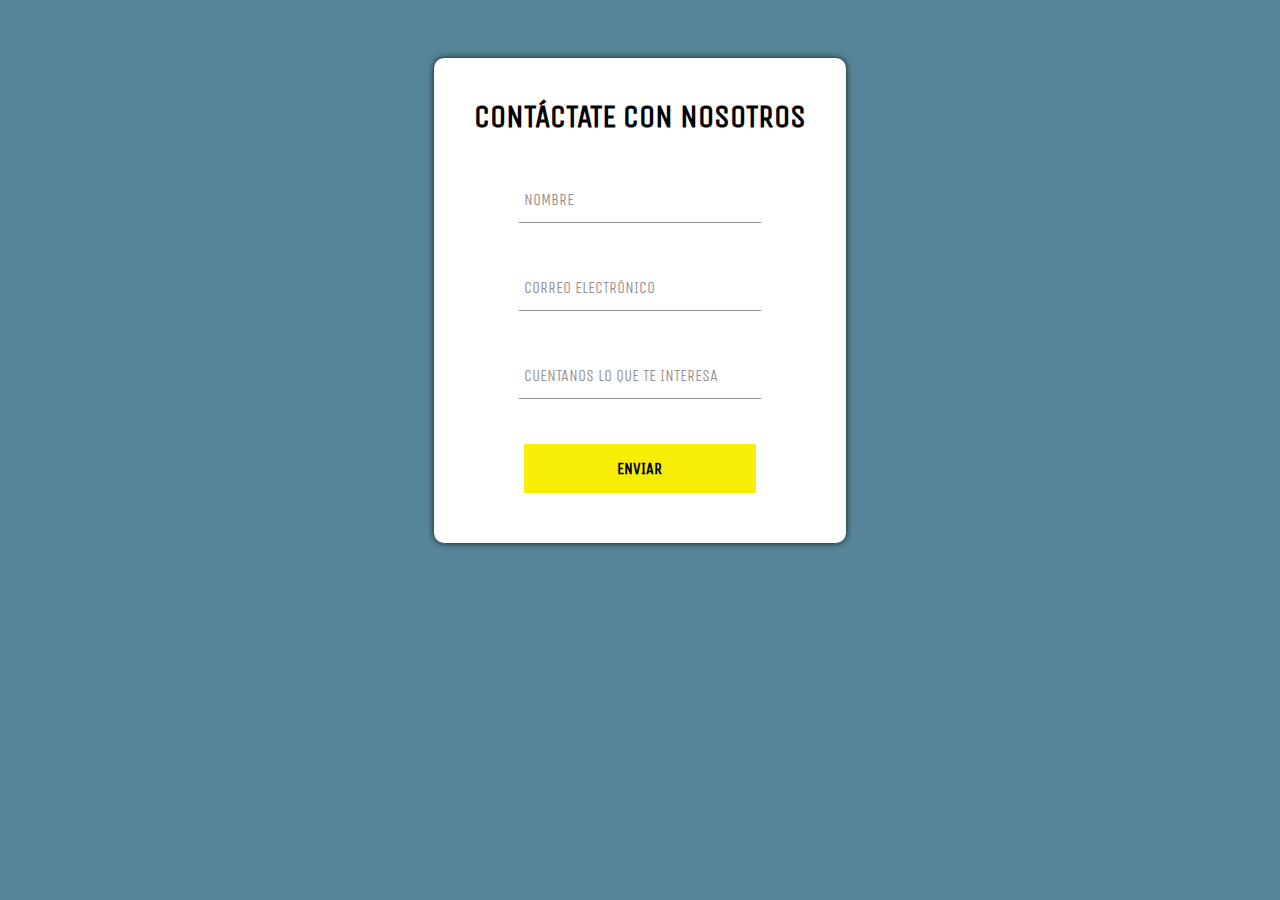
<file: contacto.html>
<!DOCTYPE html>
<html lang="en">

<head>
    <meta charset="UTF-8">
    <meta http-equiv="X-UA-Compatible" content="IE=edge">
    <meta name="viewport" content="width=device-width, initial-scale=1.0">
    <link rel="stylesheet" href="./css/styles-contacto.css">
    <link rel="preconnect" href="https://fonts.gstatic.com">
    <link href="https://fonts.googleapis.com/css2?family=Unica+One&display=swap" rel="stylesheet">
    <title>CONTACTO</title>
</head>

<body>
    <form action="" method="POST" id="form">
        <div class="form">
            <h1>CONTÁCTATE CON NOSOTROS</h1>
            <div class="grupo">
                <input type="text" name="nombre" id="name" required><span class="barra"></span>
                <label for="">NOMBRE</label>
            </div>

            <div class="grupo">
                <input type="email" name="correo" id="name" required><span class="barra"></span>
                <label for="">CORREO ELECTRÓNICO</label>
            </div>

            <div class="grupo">
                <input type="text" name="redaccion" id="name" required><span class="barra"></span>
                <label for="">CUENTANOS LO QUE TE INTERESA</label>
            </div>

            <button type="submit">ENVIAR</button>
        </div>
    </form>

</html>
</file>
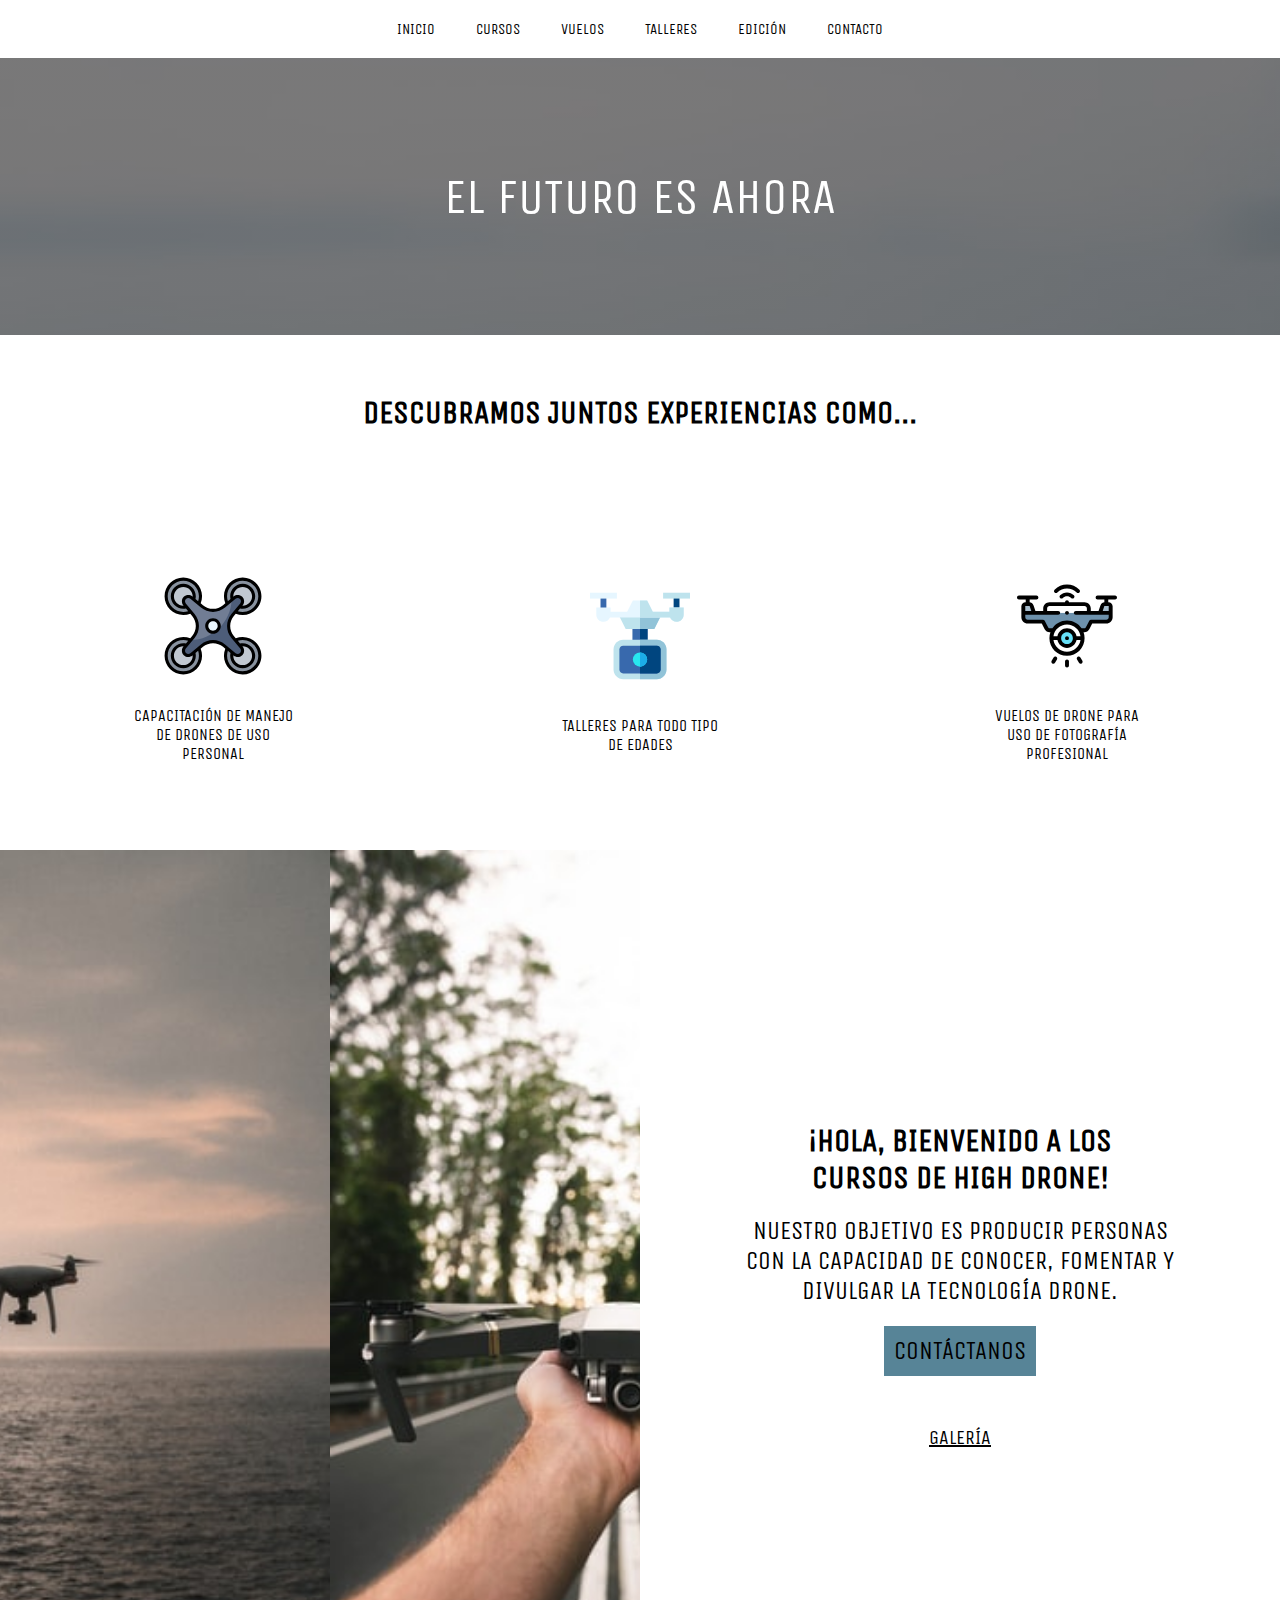
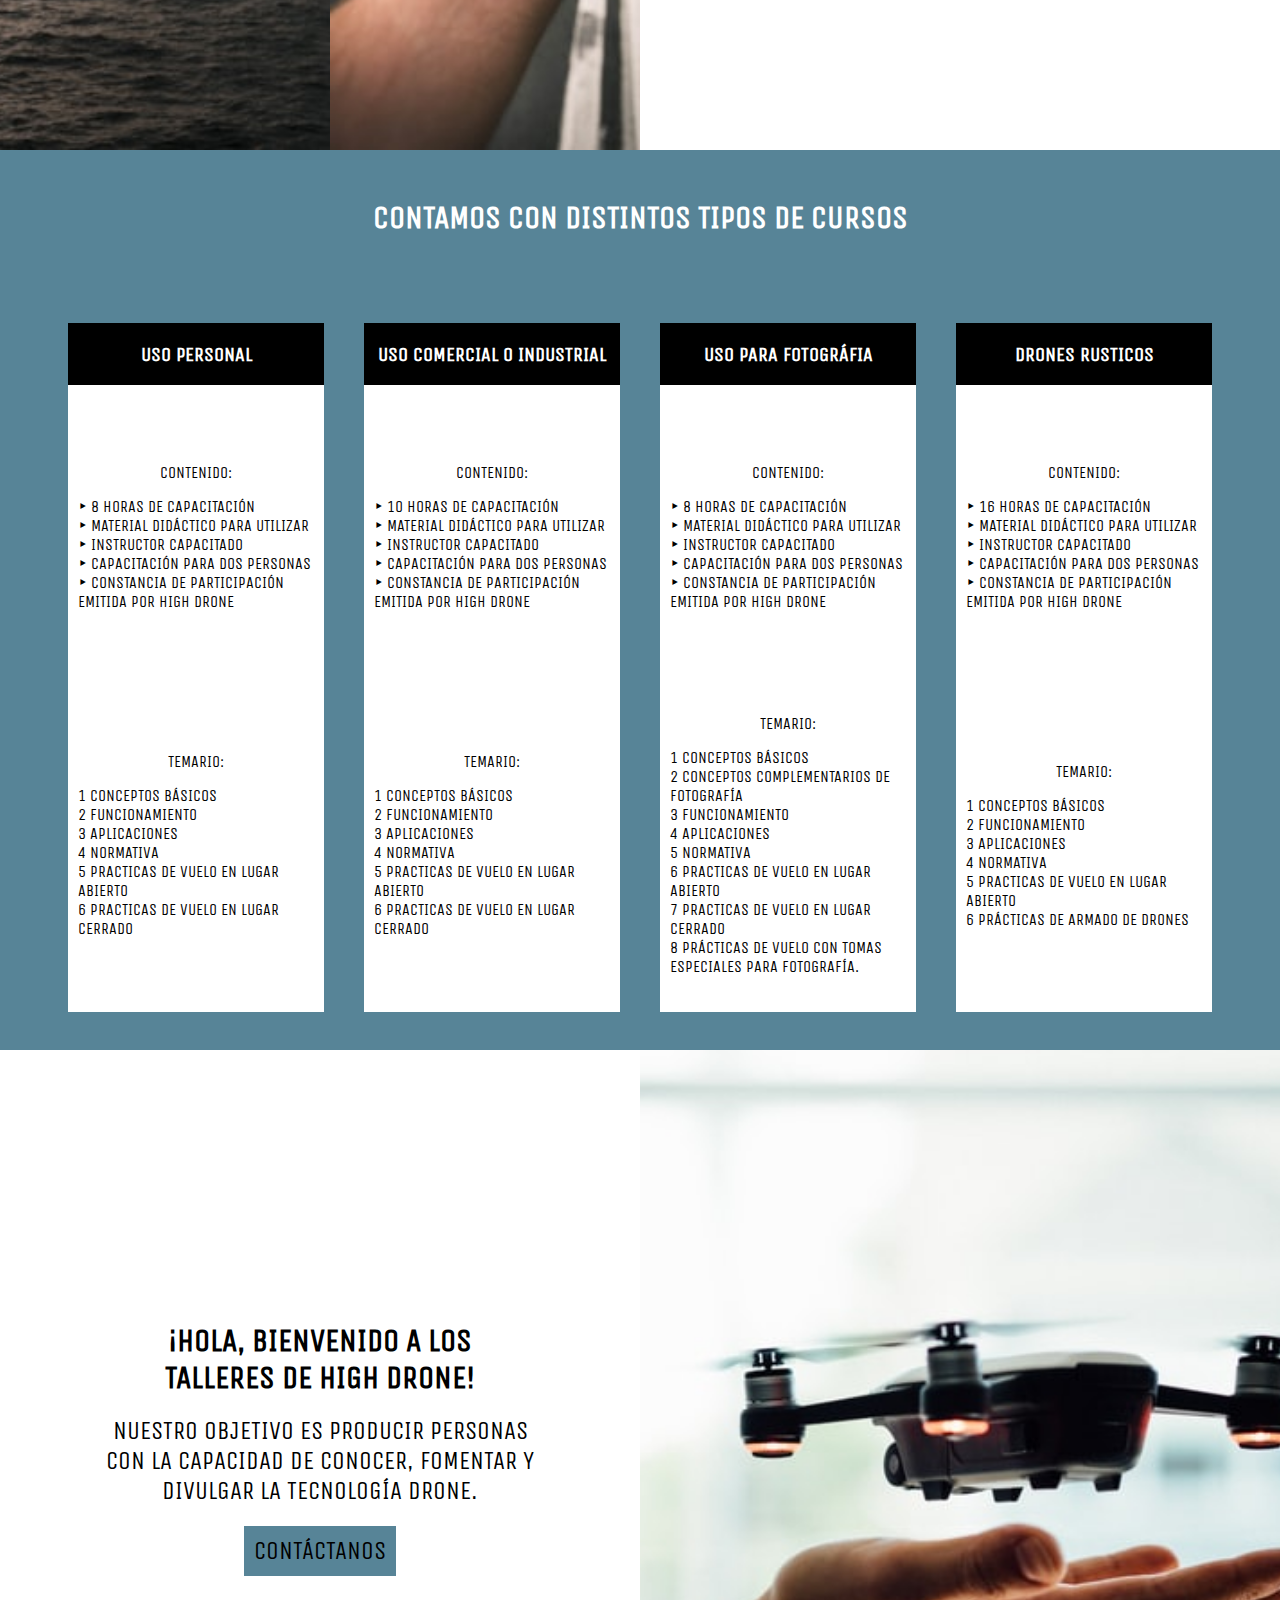
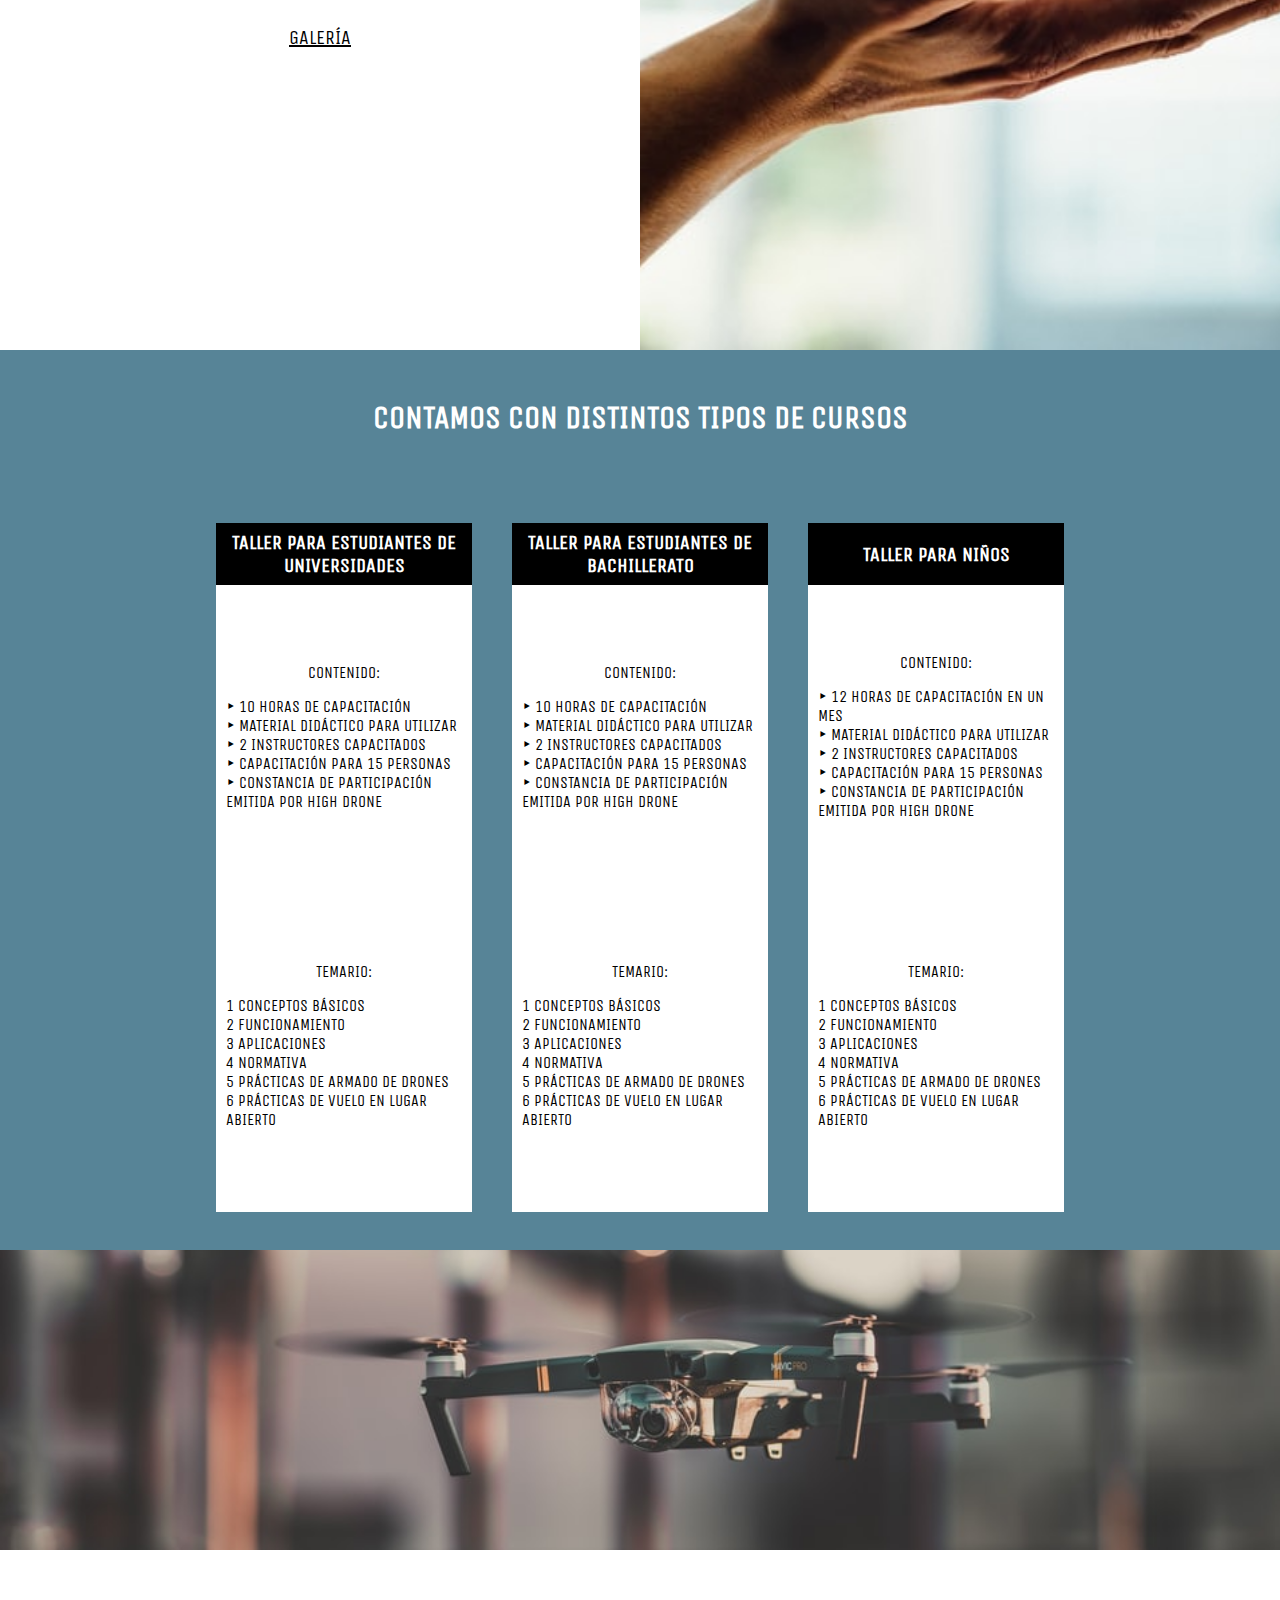
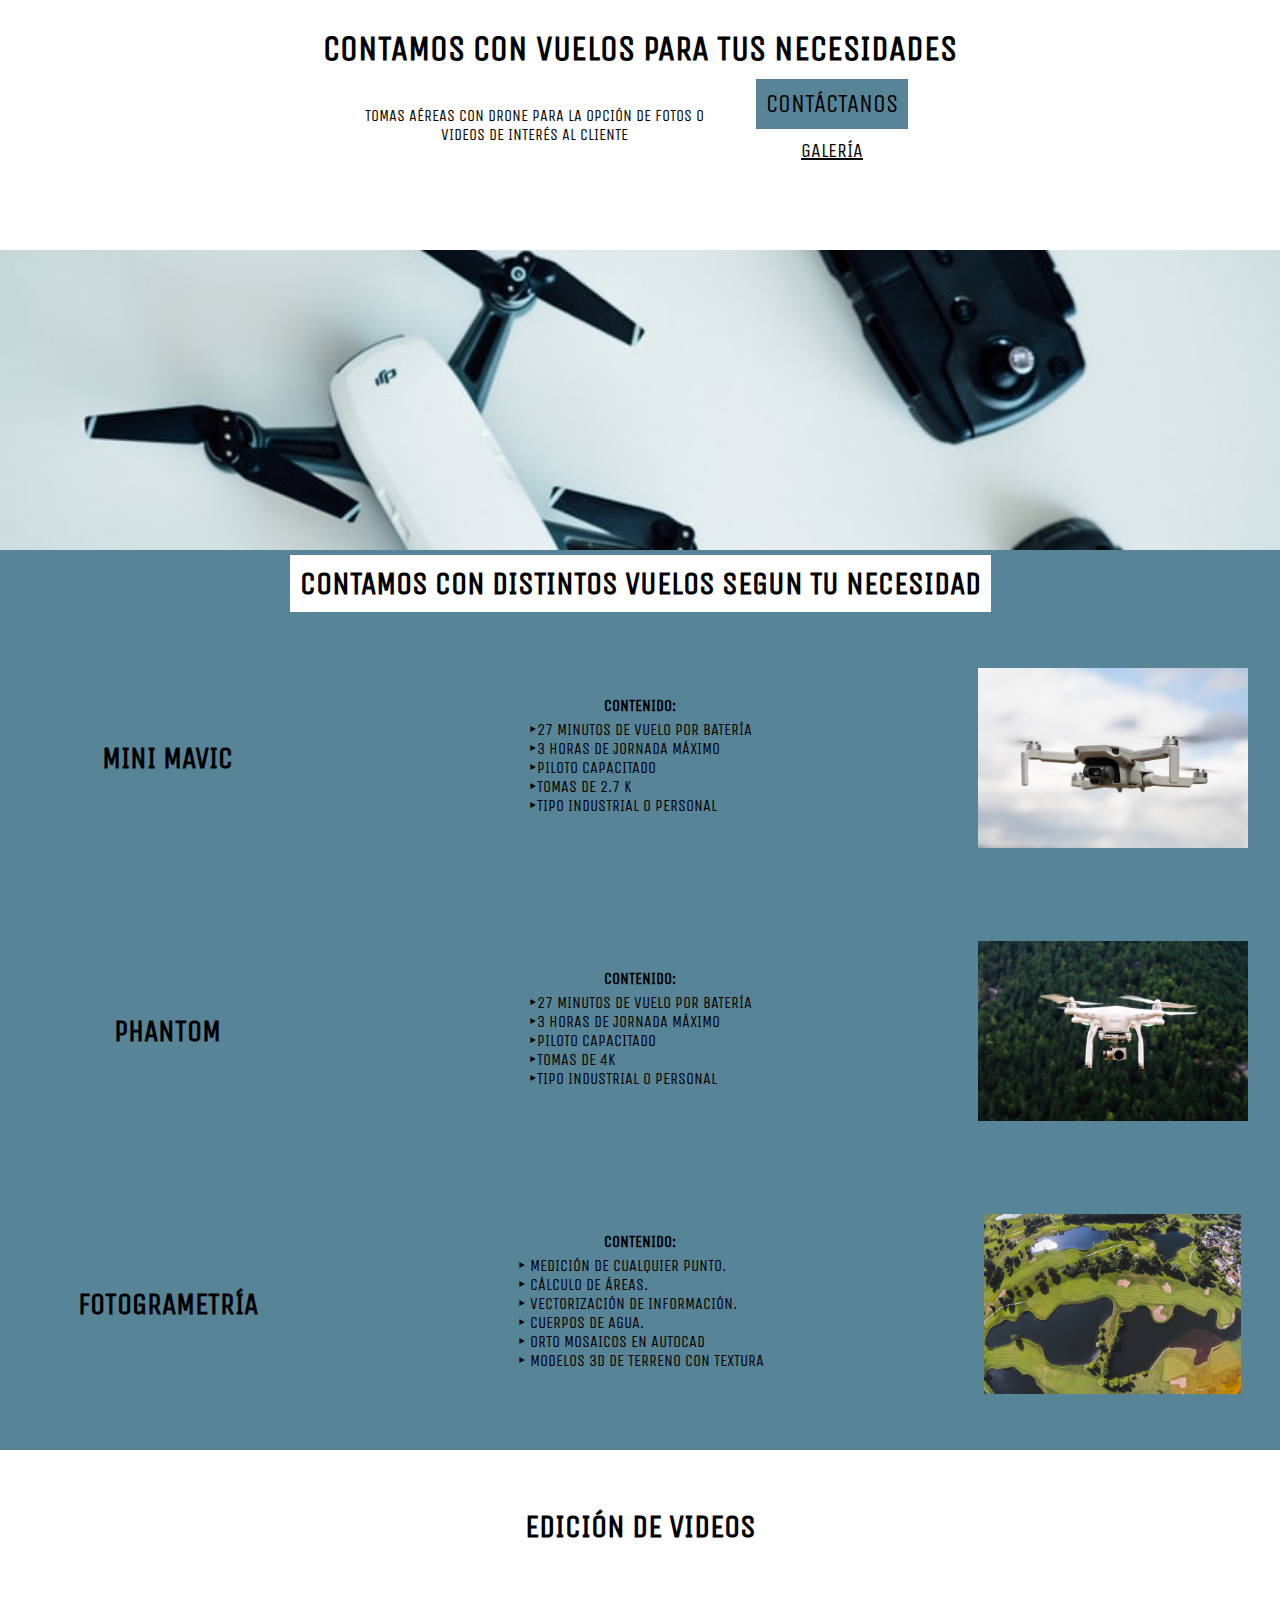
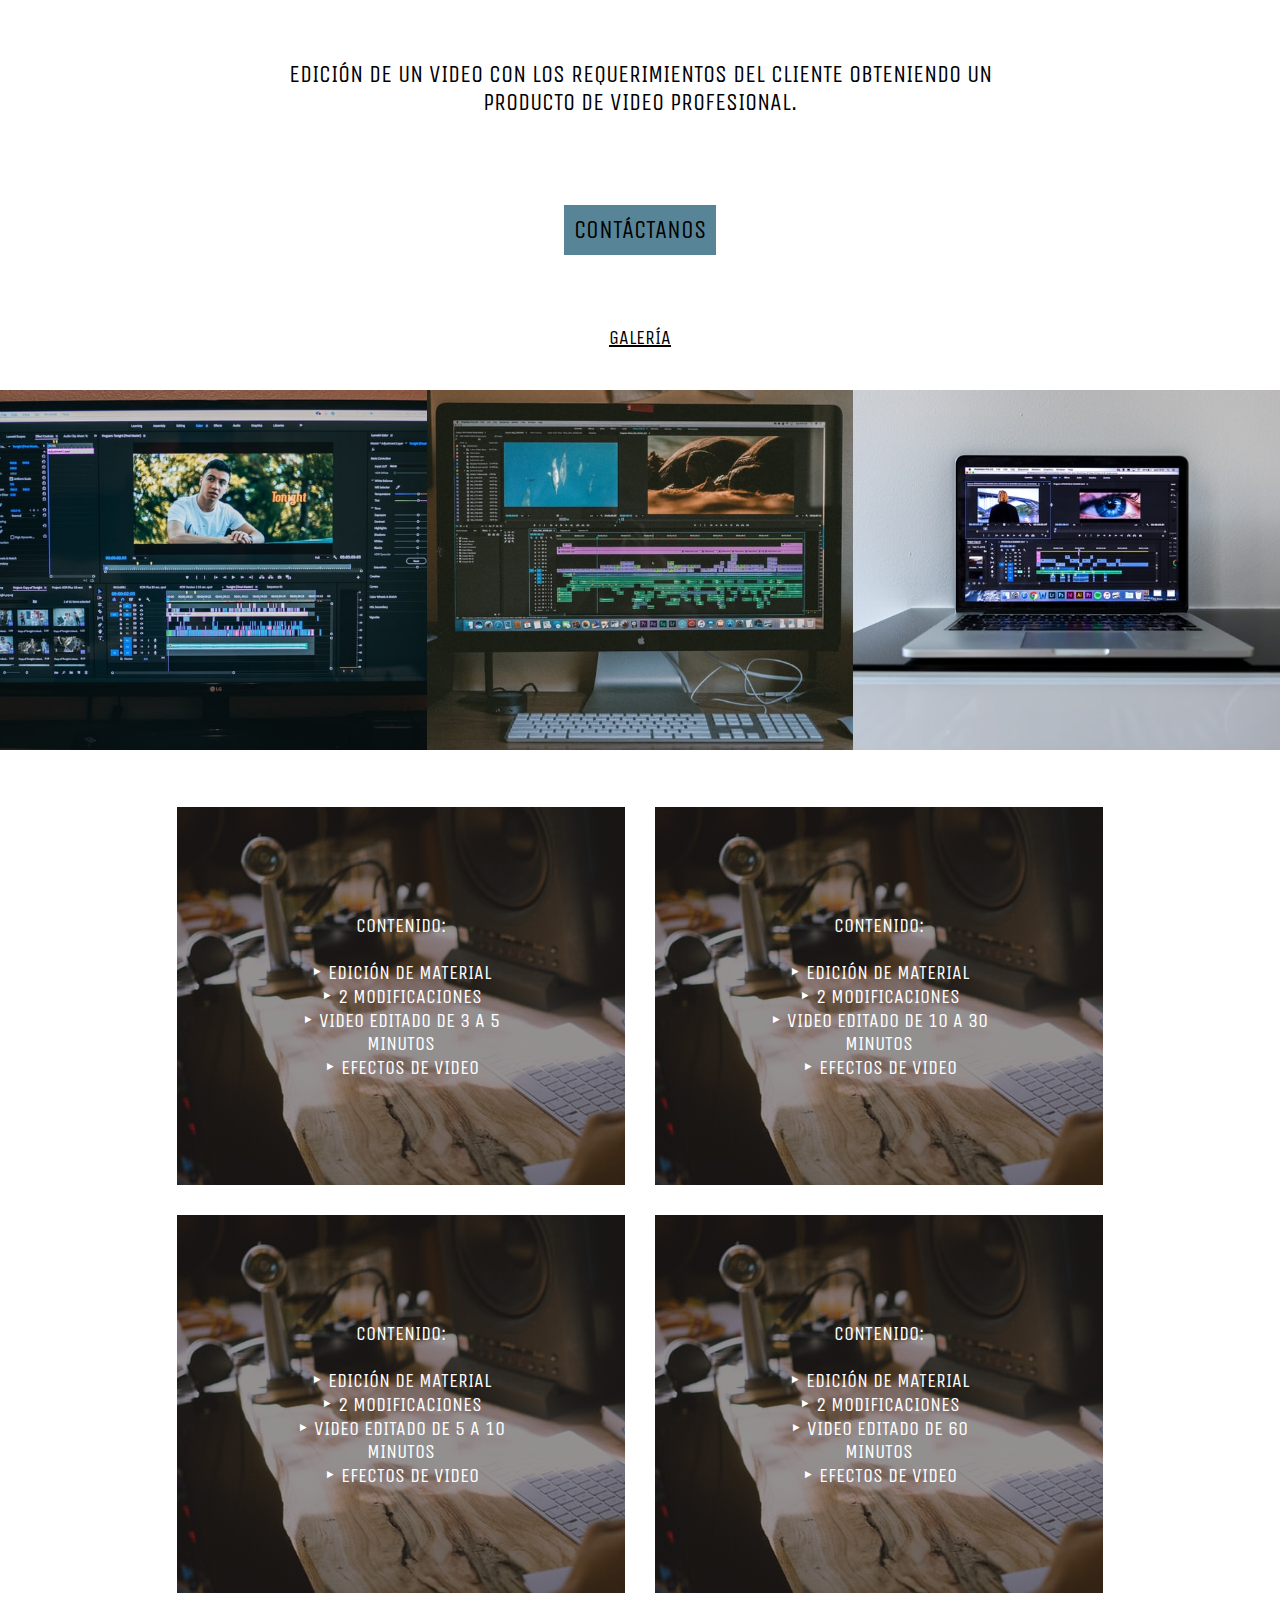
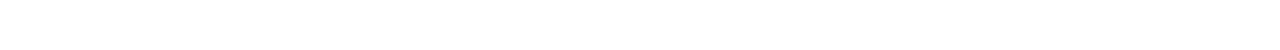
<file: servicios.html>
<!DOCTYPE html>
<html lang="en">

<head>
    <meta charset="UTF-8">
    <meta name="viewport" content="width=device-width, initial-scale=1.0">
    <title>SERVICIOS HIGH DRONE</title>
    <link rel="stylesheet" href="./css/styles-services.css">
    <link rel="preconnect" href="https://fonts.gstatic.com">
    <link href="https://fonts.googleapis.com/css2?family=Unica+One&display=swap" rel="stylesheet">
</head>

<body>
    <div class="containerBody">
        <div class="paginaPrincipal">
            <header>
                <input type="checkbox" id="btn-menu">
                <label for="btn-menu"><img src="./images-services/menu.svg" alt=""></label>
                <nav class="menu">
                    <ul>
                        <li><a href="#">INICIO</a></li>
                        <li><a href="#cursos">CURSOS</a></li>
                        <li><a href="#vuelos">VUELOS</a></li>
                        <li><a href="#talleres">TALLERES</a></li>
                        <li><a href="#edicion">EDICIÓN</a></li>
                        <li><a href="./contacto.html">CONTACTO</a></li>
                    </ul>
                </nav>
            </header>
            <div class="bodyPrincipal">
                <div class="imagenPrincipal">
                    <p>EL FUTURO ES AHORA</p>
                </div>
                <div class="informacionPrincipal">
                    <div class="tituloInformacionPrincipal">
                        <h1>
                            DESCUBRAMOS JUNTOS EXPERIENCIAS COMO...
                        </h1>
                    </div>
                    <div class="ejemplosPrincipal">
                        <div class="ejemplo">
                            <img src="./images-services/icon1.svg" alt="">
                            <p>CAPACITACIÓN DE MANEJO DE DRONES DE USO PERSONAL</p>
                        </div>
                        <div class="ejemplo">
                            <img src="./images-services/icon2.svg" alt="">
                            <p>TALLERES PARA TODO TIPO DE EDADES</p>
                        </div>
                        <div class="ejemplo">
                            <img src="./images-services/icon3.svg" alt="">
                            <p>VUELOS DE DRONE PARA USO DE FOTOGRAFÍA PROFESIONAL</p>
                        </div>
                    </div>
                </div>
            </div>
            <div id="cursos" class="cursosPrincipal">
                <div class="imagenesCursos">
                    <img src="./images-services/cursosPrincipal1.jpg" alt="">
                    <img src="./images-services/cursosPrincipal2.jpg" alt="">
                </div>
                <div class="informacionCursos">
                    <h1>¡HOLA, BIENVENIDO A LOS CURSOS DE HIGH DRONE!</h1>
                    <p>NUESTRO OBJETIVO ES PRODUCIR PERSONAS CON LA CAPACIDAD DE CONOCER, FOMENTAR Y DIVULGAR LA
                        TECNOLOGÍA DRONE.</p>
                    <a href="./contacto.html">CONTÁCTANOS</a>
                    <a id="galeria" href="">GALERÍA</a>
                </div>
            </div>
            <div id="listasCursos" class="bodycursosInformacion">
                <div class="tituloCursosInfo">
                    <h1>CONTAMOS CON DISTINTOS TIPOS DE CURSOS</h1>
                </div>
                <div class="listasCursos">
                    <div class="lista" id="listaTalleres">
                        <div class="tituloLista">
                            <h2>USO PERSONAL</h2>
                        </div>
                        <div class="contenidoCursos">
                            <p>CONTENIDO:</p>
                            <ul>
                                <li>‣ 8 HORAS DE CAPACITACIÓN</li>
                                <li>‣ MATERIAL DIDÁCTICO PARA UTILIZAR</li>
                                <li>‣ INSTRUCTOR CAPACITADO</li>
                                <li>‣ CAPACITACIÓN PARA DOS PERSONAS</li>
                                <li>‣ CONSTANCIA DE PARTICIPACIÓN EMITIDA POR HIGH DRONE
                                </li>
                            </ul>
                        </div>
                        <div class="temarioCursos">
                            <p>TEMARIO:</p>
                            <ul>
                                <li>1 CONCEPTOS BÁSICOS </li>
                                <li>2 FUNCIONAMIENTO </li>
                                <li>3 APLICACIONES</li>
                                <li>4 NORMATIVA</li>
                                <li>5 PRACTICAS DE VUELO EN LUGAR ABIERTO</li>
                                <li>6 PRACTICAS DE VUELO EN LUGAR CERRADO</li>
                            </ul>
                        </div>
                    </div>
                    <div class="lista" id="listaTalleres">
                        <div class="tituloLista">
                            <h2>USO COMERCIAL O INDUSTRIAL</h2>
                        </div>
                        <div class="contenidoCursos">
                            <p>CONTENIDO:</p>
                            <ul>
                                <li>‣ 10 HORAS DE CAPACITACIÓN</li>
                                <li>‣ MATERIAL DIDÁCTICO PARA UTILIZAR</li>
                                <li>‣ INSTRUCTOR CAPACITADO</li>
                                <li>‣ CAPACITACIÓN PARA DOS PERSONAS</li>
                                <li>‣ CONSTANCIA DE PARTICIPACIÓN EMITIDA POR HIGH DRONE
                                </li>
                            </ul>
                        </div>
                        <div class="temarioCursos">
                            <p>TEMARIO:</p>
                            <ul>
                                <li>1 CONCEPTOS BÁSICOS </li>
                                <li>2 FUNCIONAMIENTO </li>
                                <li>3 APLICACIONES</li>
                                <li>4 NORMATIVA</li>
                                <li>5 PRACTICAS DE VUELO EN LUGAR ABIERTO</li>
                                <li>6 PRACTICAS DE VUELO EN LUGAR CERRADO</li>
                            </ul>
                        </div>
                    </div>
                    <div class="lista" id="listaTalleres">
                        <div class="tituloLista">
                            <h2>USO PARA FOTOGRÁFIA</h2>
                        </div>
                        <div class="contenidoCursos">
                            <p>CONTENIDO:</p>
                            <ul>
                                <li>‣ 8 HORAS DE CAPACITACIÓN</li>
                                <li>‣ MATERIAL DIDÁCTICO PARA UTILIZAR</li>
                                <li>‣ INSTRUCTOR CAPACITADO</li>
                                <li>‣ CAPACITACIÓN PARA DOS PERSONAS</li>
                                <li>‣ CONSTANCIA DE PARTICIPACIÓN EMITIDA POR HIGH DRONE</li>
                            </ul>
                        </div>
                        <div class="temarioCursos">
                            <p>TEMARIO:</p>
                            <ul>
                                <li>1 CONCEPTOS BÁSICOS </li>
                                <li>2 CONCEPTOS COMPLEMENTARIOS DE FOTOGRAFÍA</li>
                                <li>3 FUNCIONAMIENTO </li>
                                <li>4 APLICACIONES</li>
                                <li>5 NORMATIVA</li>
                                <li>6 PRACTICAS DE VUELO EN LUGAR ABIERTO</li>
                                <li>7 PRACTICAS DE VUELO EN LUGAR CERRADO</li>
                                <li>8 PRÁCTICAS DE VUELO CON TOMAS ESPECIALES PARA FOTOGRAFÍA. </li>
                            </ul>
                        </div>
                    </div>
                    <div class="lista" id="listaTalleres">
                        <div class="tituloLista">
                            <h2>DRONES RUSTICOS</h2>
                        </div>
                        <div class="contenidoCursos">
                            <p>CONTENIDO:</p>
                            <ul>
                                <li>‣ 16 HORAS DE CAPACITACIÓN</li>
                                <li>‣ MATERIAL DIDÁCTICO PARA UTILIZAR</li>
                                <li>‣ INSTRUCTOR CAPACITADO</li>
                                <li>‣ CAPACITACIÓN PARA DOS PERSONAS</li>
                                <li>‣ CONSTANCIA DE PARTICIPACIÓN EMITIDA POR HIGH DRONE
                                </li>
                            </ul>
                        </div>
                        <div class="temarioCursos">
                            <p>TEMARIO:</p>
                            <ul>
                                <li>1 CONCEPTOS BÁSICOS </li>
                                <li>2 FUNCIONAMIENTO </li>
                                <li>3 APLICACIONES</li>
                                <li>4 NORMATIVA</li>
                                <li>5 PRACTICAS DE VUELO EN LUGAR ABIERTO</li>
                                <li>6 PRÁCTICAS DE ARMADO DE DRONES </li>
                            </ul>
                        </div>
                    </div>
                </div>
            </div>
            <div id="talleres" class="talleresPrincipal">
                <div class="imagenTalleres">
                    <img src="./images-services/talleresPrincipal.jpg" alt="">
                </div>
                <div class="botonesTalleres">
                    <h1>¡HOLA, BIENVENIDO A LOS TALLERES DE HIGH DRONE!</h1>
                    <p>NUESTRO OBJETIVO ES PRODUCIR PERSONAS CON LA CAPACIDAD DE CONOCER, FOMENTAR Y DIVULGAR LA
                        TECNOLOGÍA
                        DRONE.</p>
                    <a href="./contacto.html">CONTÁCTANOS</a>
                    <a id="galeria" href="">GALERÍA</a>
                </div>
            </div>
            <div id="listasTalleres" class="bodyTalleresInfo">
                <div class="tituloCursosInfo">
                    <h1>CONTAMOS CON DISTINTOS TIPOS DE CURSOS</h1>
                </div>
                <div class="listasCursos">
                    <div class="lista" id="listaCursos">
                        <div class="tituloLista">
                            <h2>TALLER PARA ESTUDIANTES DE UNIVERSIDADES</h2>
                        </div>
                        <div class="contenidoCursos">
                            <p>CONTENIDO:</p>
                            <ul>
                                <li>‣ 10 HORAS DE CAPACITACIÓN</li>
                                <li>‣ MATERIAL DIDÁCTICO PARA UTILIZAR </li>
                                <li>‣ 2 INSTRUCTORES CAPACITADOS</li>
                                <li>‣ CAPACITACIÓN PARA 15 PERSONAS </li>
                                <li>‣ CONSTANCIA DE PARTICIPACIÓN EMITIDA POR HIGH DRONE</li>
                            </ul>
                        </div>
                        <div class="temarioCursos">
                            <p>TEMARIO:</p>
                            <ul>
                                <li>1 CONCEPTOS BÁSICOS</li>
                                <li>2 FUNCIONAMIENTO</li>
                                <li>3 APLICACIONES </li>
                                <li>4 NORMATIVA</li>
                                <li>5 PRÁCTICAS DE ARMADO DE DRONES</li>
                                <li>6 PRÁCTICAS DE VUELO EN LUGAR ABIERTO</li>
                            </ul>
                        </div>
                    </div>
                    <div class="lista" id="listaCursos">
                        <div class="tituloLista">
                            <h2>TALLER PARA ESTUDIANTES DE BACHILLERATO</h2>
                        </div>
                        <div class="contenidoCursos">
                            <p>CONTENIDO:</p>
                            <ul>
                                <li>‣ 10 HORAS DE CAPACITACIÓN</li>
                                <li>‣ MATERIAL DIDÁCTICO PARA UTILIZAR</li>
                                <li>‣ 2 INSTRUCTORES CAPACITADOS</li>
                                <li>‣ CAPACITACIÓN PARA 15 PERSONAS</li>
                                <li>‣ CONSTANCIA DE PARTICIPACIÓN EMITIDA POR HIGH DRONE</li>
                            </ul>
                        </div>
                        <div class="temarioCursos">
                            <p>TEMARIO:</p>
                            <ul>
                                <li>1 CONCEPTOS BÁSICOS</li>
                                <li>2 FUNCIONAMIENTO</li>
                                <li>3 APLICACIONES </li>
                                <li>4 NORMATIVA</li>
                                <li>5 PRÁCTICAS DE ARMADO DE DRONES</li>
                                <li>6 PRÁCTICAS DE VUELO EN LUGAR ABIERTO</li>
                            </ul>
                        </div>
                    </div>
                    <div class="lista" id="listaCursos">
                        <div class="tituloLista">
                            <h2>TALLER PARA NIÑOS</h2>
                        </div>
                        <div class="contenidoCursos">
                            <p>CONTENIDO:</p>
                            <ul>
                                <li>‣ 12 HORAS DE CAPACITACIÓN EN UN MES</li>
                                <li>‣ MATERIAL DIDÁCTICO PARA UTILIZAR</li>
                                <li>‣ 2 INSTRUCTORES CAPACITADOS</li>
                                <li>‣ CAPACITACIÓN PARA 15 PERSONAS</li>
                                <li>‣ CONSTANCIA DE PARTICIPACIÓN EMITIDA POR HIGH DRONE</li>
                            </ul>
                        </div>
                        <div class="temarioCursos">
                            <p>TEMARIO:</p>
                            <ul>
                                <li>1 CONCEPTOS BÁSICOS</li>
                                <li>2 FUNCIONAMIENTO</li>
                                <li>3 APLICACIONES </li>
                                <li>4 NORMATIVA</li>
                                <li>5 PRÁCTICAS DE ARMADO DE DRONES</li>
                                <li>6 PRÁCTICAS DE VUELO EN LUGAR ABIERTO</li>
                            </ul>
                        </div>
                    </div>
                </div>
            </div>
            <div id="vuelos" class="vuelosPrincipal">
                <div class="imagenPrincipalVuelos">
                    <img src="./images-services/vuelosPrincipal1.jpg" alt="">
                </div>
                <div class="vuelosInfoPrincipal">
                    <div class="tituloVuelos">
                        <h1>CONTAMOS CON VUELOS PARA TUS NECESIDADES</h1>
                    </div>
                    <div class="botonesVuelos">
                        <p>TOMAS AÉREAS CON DRONE PARA LA OPCIÓN DE FOTOS O VIDEOS DE INTERÉS AL CLIENTE</p>
                        <div class="botonesContactoVuelos">
                            <a href="./contacto.html">CONTÁCTANOS</a>
                            <a id="galeria" href="">GALERÍA</a>
                        </div>
                    </div>
                </div>
                <div class="imagenPrincipalVuelos">
                    <img src="./images-services/vuelosPrincipal2.jpg" alt="">
                </div>
            </div>
            <div id="listasVuelos" class="informacionVuelos">
                <div class="infoTituloVuelos">
                    <h1>CONTAMOS CON DISTINTOS VUELOS SEGUN TU NECESIDAD</h1>
                </div>
                <div class="listasVuelos">
                    <div class="listaVuelo">
                        <div class="tipoDrone">
                            <p>MINI MAVIC</p>
                        </div>
                        <div class="listaInfoVuelo">
                            <p>CONTENIDO:</p>
                            <ul id="listaCentrada">
                                <li>‣27 MINUTOS DE VUELO POR BATERÍA</li>
                                <li>‣3 HORAS DE JORNADA MÁXIMO</li>
                                <li>‣PILOTO CAPACITADO</li>
                                <li>‣TOMAS DE 2.7 K</li>
                                <li>‣TIPO INDUSTRIAL O PERSONAL</li>
                            </ul>
                        </div>
                        <div class="imagenDroneVuelo">
                            <img src="./images-services/vuelo1.jpg" alt="">
                        </div>
                    </div>
                    <div class="listaVuelo">
                        <div class="tipoDrone">
                            <p>PHANTOM</p>
                        </div>
                        <div class="listaInfoVuelo">
                            <p>CONTENIDO:</p>
                            <ul id="listaCentrada">
                                <li>‣27 MINUTOS DE VUELO POR BATERÍA</li>
                                <li>‣3 HORAS DE JORNADA MÁXIMO</li>
                                <li>‣PILOTO CAPACITADO</li>
                                <li>‣TOMAS DE 4K</li>
                                <li>‣TIPO INDUSTRIAL O PERSONAL</li>
                            </ul>
                        </div>
                        <div class="imagenDroneVuelo">
                            <img src="./images-services/vuelo2.jpg" alt="">
                        </div>
                    </div>
                    <div class="listaVuelo">
                        <div class="tipoDrone">
                            <p>FOTOGRAMETRÍA</p>
                        </div>
                        <div class="listaInfoVuelo">
                            <p>CONTENIDO:</p>
                            <ul id="listaCentrada">
                                <li>‣ MEDICIÓN DE CUALQUIER PUNTO.</li>
                                <li>‣ CÁLCULO DE ÁREAS.</li>
                                <li>‣ VECTORIZACIÓN DE INFORMACIÓN. </li>
                                <li>‣ CUERPOS DE AGUA. </li>
                                <li>‣ ORTO MOSAICOS EN AUTOCAD</li>
                                <li>‣ MODELOS 3D DE TERRENO CON TEXTURA</li>
                            </ul>
                        </div>
                        <div class="imagenDroneVuelo">
                            <img src="./images-services/vuelo3.jpg" alt="">
                        </div>
                    </div>
                </div>
            </div>
            <div id="edicion" class="edicionPrincipal">
                <div class="tituloEdicionPrincipal">
                    <div class="titulo">
                        <h1>EDICIÓN DE VIDEOS</h1>
                        <h2>EDICIÓN DE UN VIDEO CON LOS REQUERIMIENTOS DEL CLIENTE OBTENIENDO UN PRODUCTO DE VIDEO
                            PROFESIONAL.</h2>
                    </div>
                    <div class="botonesEdicion">
                        <a href="./contacto.html">CONTÁCTANOS</a>
                        <a id="galeria" href="">GALERÍA</a>
                    </div>
                </div>
                <div class="imagenesEdicionPrincipal">
                    <img src="./images-services/edicionPrincipal1.jpg" alt="">
                    <img src="./images-services/edicionPrincipal2.jpg" alt="">
                    <img src="./images-services/edicionPrincipal3.jpg" alt="">
                </div>
            </div>
            <div id="listasEdicion" class="infoEdicion">
                <div class="imagenesEdicion">
                    <div class="columna1Edicion">
                        <div class="imagenEdicion">
                            <p>CONTENIDO: <br>
                                <br>
                                ‣ EDICIÓN DE MATERIAL <br>
                                ‣ 2 MODIFICACIONES <br>
                                ‣ VIDEO EDITADO DE 3 A 5 MINUTOS <br>
                                ‣ EFECTOS DE VIDEO
                            </p>
                        </div>
                        <div class="imagenEdicion">
                            <p>CONTENIDO: <br>
                                <br>
                                ‣ EDICIÓN DE MATERIAL <br>
                                ‣ 2 MODIFICACIONES <br>
                                ‣ VIDEO EDITADO DE 5 A 10 MINUTOS <br>
                                ‣ EFECTOS DE VIDEO
                            </p>
                        </div>
                    </div>
                    <div class="columna2Edicion">
                        <div class="imagenEdicion">
                            <p>CONTENIDO: <br>
                                <br>
                                ‣ EDICIÓN DE MATERIAL <br>
                                ‣ 2 MODIFICACIONES <br>
                                ‣ VIDEO EDITADO DE 10 A 30 MINUTOS <br>
                                ‣ EFECTOS DE VIDEO
                            </p>
                        </div>
                        <div class="imagenEdicion">
                            <p>CONTENIDO: <br>
                                <br>
                                ‣ EDICIÓN DE MATERIAL <br>
                                ‣ 2 MODIFICACIONES <br>
                                ‣ VIDEO EDITADO DE 60 MINUTOS <br>
                                ‣ EFECTOS DE VIDEO
                            </p>
                        </div>
                    </div>
                </div>
            </div>
        </div>
    </div>
</body>

</html>
</file>
<file: css/styles-contacto.css>
:root {
  --colorTextos: #49454597;
}

* {
  padding: 0;
  margin: 0;
  box-sizing: border-box;
  font-family: "Unica One", cursive;
}
body {
  height: 600px;
  display: flex;
  justify-content: center;
  align-items: center;
  background-color: #578497;
}
h1 {
  text-align: center;
  font-weight: 700;
}
form {
  background-color: #fff;
  padding: 40px;
  box-shadow: 0 0 6px 0 rgba(0, 0, 0, 0.8);
  border-radius: 10px;
}
.form {
  width: 100%;
  margin: auto;
}
form .grupo {
  position: relative;
  margin: 45px;
}
input {
  background: none;
  color: #c6c6c6;
  font-size: 18px;
  padding: 10px 10px 10px 5px;
  display: block;
  width: 100%;
  border: none;
  border-bottom: 1px solid var(--colorTextos);
}
input:focus {
  outline: none;
  color: #5e5d5d;
}
label {
  color: var(--colorTextos);
  font-size: 16px;
  position: absolute;
  left: 5px;
  top: 10px;
  transition: 0.5s ease-in-out all;
  pointer-events: none;
}
input:focus ~ label,
input:valid ~ label {
  top: -14px;
  font-size: 12px;
  color: #2196f3;
}
.barra {
  position: relative;
  display: block;
  width: 100%;
}
.barra::before {
  content: "";
  height: 2px;
  width: 0%;
  bottom: 0;
  position: absolute;
  background: linear-gradient(to right, #b06ab3, #4568dc);
  transition: 0.3s ease width;
  left: 0;
}
input:focus ~ .barra::before {
  width: 100%;
}
button {
  background-color: rgb(246, 238, 5);
  border: none;
  padding: 15px;
  width: 70%;
  margin: 10px auto;
  color: #000;
  display: block;
  font-size: 16px;
  cursor: pointer;
  transition: 500ms;
  font-weight: bold;
}
button:hover {
  background-color: transparent;
  border: 1px solid #000;
  color: #000;
  font-weight: bold;
}

@media screen and (max-width: 500px) {
  form {
    width: 80%;
  }
}
</file>
<file: css/styles-services.css>
* {
  margin: 0;
  padding: 0;
  box-sizing: border-box;
  font-family: "Unica One", cursive;
}
html {
  scroll-behavior: smooth;
}
ul {
  list-style: none;
  text-align: center;
  margin: 0px 5px;
  text-align: left;
  padding: 5px;
}
/*HEADER*/
header {
  width: 100%;
  display: block;
  align-items: center;
}
#btn-menu {
  display: none;
}
header label {
  display: none;
  width: 40px;
  height: 40px;
  padding: 10px;
}
header label:hover {
  cursor: pointer;
  background: rgba(0, 0, 0, 0.3);
}
.menu ul {
  margin: 0;
  list-style: none;
  padding: 0;
  display: flex;
  justify-content: center;
}
.menu li {
  border-right: 1px solid #fff;
}
.menu li:hover {
  background-color: rgba(0, 0, 0, 0.3);
}
.menu li a {
  display: block;
  padding: 20px;
  color: #000;
  text-decoration: none;
  font-size: 15px;
}
/*HEADER*/

/*CONTENIDO PRINCIPAL*/
.bodyPrincipal {
  display: flex;
  flex-direction: column;
  width: 100%;
  height: 88vh;
}
.imagenPrincipal {
  background: linear-gradient(
      0deg,
      rgba(23, 18, 18, 0.51),
      rgba(23, 18, 18, 0.51)
    ),
    url(../images-services/bgPrincipal.jpg);
  background-size: 100%;
  background-attachment: fixed;
  object-fit: contain;
  background-position: bottom;

  display: flex;
  justify-content: center;
  align-items: center;
  width: 100%;
  height: 35%;
}
.imagenPrincipal p {
  color: #fff;
  font-size: 50px;
}
.informacionPrincipal {
  display: flex;
  flex-direction: column;
  justify-content: center;
  align-items: center;
  width: 100%;
  height: 65%;
}
.tituloInformacionPrincipal {
  display: flex;
  align-items: center;
  justify-content: center;
  width: 100%;
  height: 30%;
}
.ejemplosPrincipal {
  display: flex;
  justify-content: center;
  flex-direction: row;
  align-items: center;
  width: 100%;
  height: 70%;
}
.ejemplo {
  display: flex;
  flex-direction: column;
  justify-content: center;
  align-items: center;
  width: 30%;
  height: 90%;
  margin: 0px 50px;
}
.ejemplo img {
  height: 100px;
  width: 100px;
  margin-bottom: 30px;
}
.ejemplo p {
  width: 50%;
  text-align: center;
}
/*CONTENIDO PRINCIPAL*/

/*CURSOS*/
.cursosPrincipal {
  display: flex;
  justify-content: center;
  flex-direction: row;
  align-items: center;
  width: 100%;
  height: 100vh;
}
.imagenesCursos {
  display: flex;
  justify-content: center;
  flex-direction: row;
  align-items: center;
  width: 50%;
  height: 100vh;
}
.imagenesCursos img {
  height: 100%;
  width: auto;
  object-fit: cover;
}
.informacionCursos {
  display: flex;
  justify-content: center;
  flex-direction: column;
  align-items: center;
  width: 50%;
  height: 100vh;
  background-color: #fff;
}
.informacionCursos h1 {
  text-align: center;
  width: 50%;
  margin-bottom: 20px;
}
.informacionCursos p {
  text-align: center;
  font-size: 25px;
  width: 70%;
}
.informacionCursos a {
  text-decoration: none;
  color: #000;
  background-color: #578497;
  font-size: 25px;
  padding: 10px;
  margin: 20px 0px;
  transition: transform 0.2s;
}
.informacionCursos a:hover {
  transform: scale(1.5);
}
#galeria {
  font-size: 20px;
  background-color: transparent;
  text-decoration: underline;
}
.bodycursosInformacion {
  display: flex;
  justify-content: center;
  flex-direction: column;
  align-items: center;
  width: 100%;
  height: 100vh;
  background-color: #578497;
}
.tituloCursosInfo {
  display: flex;
  justify-content: center;
  flex-direction: column;
  align-items: center;
  width: 100%;
  height: 15vh;
  color: #fff;
}
.listasCursos {
  display: flex;
  justify-content: center;
  flex-direction: row;
  align-items: center;
  width: 100%;
  height: 85vh;
}
.lista {
  display: flex;
  flex-direction: column;
  height: 90%;
  width: 20%;
  background-color: #fff;
  margin: 0px 20px;
  padding-bottom: 10px;
  transition: 300ms;
}
.lista:hover {
  box-shadow: 22px 22px 22px 22px rgba(0, 0, 0, 0.25);
}
.tituloLista {
  display: flex;
  justify-content: center;
  flex-direction: row;
  align-items: center;
  height: 10%;
  width: 100%;
  background-color: black;
}
.tituloLista h2 {
  color: #fff;
  text-align: center;
  font-size: 20px;
}
.contenidoCursos {
  display: flex;
  justify-content: center;
  flex-direction: column;
  align-items: center;

  width: 100%;
  height: 50%;
}
.contenidoCursos p {
  margin-bottom: 10px;
}
.temarioCursos {
  display: flex;
  justify-content: center;
  flex-direction: column;
  align-items: center;

  width: 100%;
  height: 50%;
}
.temarioCursos p {
  margin-bottom: 10px;
}
/*CURSOS*/

/*TALLERES*/
.talleresPrincipal {
  display: flex;
  justify-content: center;
  flex-direction: row-reverse;
  align-items: center;

  width: 100%;
  height: 100vh;
}
.imagenTalleres {
  display: flex;
  justify-content: center;
  flex-direction: row;
  align-items: center;

  width: 50%;
  height: 100vh;
}
.imagenTalleres img {
  height: 100%;
  width: 100%;
  object-fit: cover;
}
.botonesTalleres {
  display: flex;
  justify-content: center;
  flex-direction: column;
  align-items: center;
  width: 50%;
  height: 100vh;
}
.botonesTalleres h1 {
  text-align: center;
  width: 50%;
  margin-bottom: 20px;
}
.botonesTalleres p {
  text-align: center;
  font-size: 25px;
  width: 70%;
}
.botonesTalleres a {
  text-decoration: none;
  color: #000;
  background-color: #578497;
  font-size: 25px;
  padding: 10px;
  margin: 20px 0px;
  transition: transform 0.2s;
}
.botonesTalleres a:hover {
  transform: scale(1.5);
}

.bodyTalleresInfo {
  display: flex;
  justify-content: row;
  flex-direction: column;
  align-items: center;
  background-color: #578497;
  width: 100%;
  height: 100vh;
}
/*TALLERES*/

/*VUELOS*/
.vuelosPrincipal {
  display: flex;
  justify-content: column;
  flex-direction: column;
  align-items: center;
  width: 100%;
  height: 100vh;
}
.imagenPrincipalVuelos {
  display: flex;
  justify-content: column;
  flex-direction: column;
  align-items: center;
  width: 100%;
  height: 33.33%;
}
.imagenPrincipalVuelos img {
  height: 100%;
  width: 100%;
  object-fit: cover;
  object-position: center center;
}
.vuelosInfoPrincipal {
  display: flex;
  justify-content: center;
  flex-direction: column;
  align-items: center;
  width: 100%;
  height: 33.33%;
}
.tituloVuelos h1 {
  font-size: 35px;
  margin-bottom: 10px;
  text-align: center;
}
.botonesVuelos {
  display: flex;
  justify-content: center;
  flex-direction: row;
  align-items: center;
  width: 100%;
}
.botonesVuelos p {
  text-align: center;
  width: 30%;
}
.botonesContactoVuelos {
  display: flex;
  justify-content: center;
  flex-direction: column;
  align-items: center;
  margin: 0px 30px;
}
.botonesContactoVuelos a {
  text-decoration: none;
  color: #000;
  background-color: #578497;
  font-size: 25px;
  padding: 10px;
  transition: transform 0.2s;
}
.botonesContactoVuelos a:hover {
  transform: scale(1.5);
}
.informacionVuelos {
  display: flex;
  justify-content: center;
  align-items: center;
  flex-direction: column;
  padding: 10px;
  padding-top: 5px;
  height: 100vh;
  width: 100%;
  background-color: #578497;
}
.infoTituloVuelos {
  display: flex;
  flex-direction: column;
  justify-content: center;
  align-items: center;
  background-color: #fff;
  padding: 10px;
}
.listasVuelos {
  display: flex;
  flex-direction: column;
  justify-content: center;
  align-items: center;
  width: 100%;
  height: 100%;
  margin-top: 10px;
}
.listaVuelo {
  display: flex;
  flex-direction: row;
  justify-content: center;
  align-items: center;
  height: 33.33%;
  width: 100%;
}
.tipoDrone {
  display: flex;
  flex-direction: column;
  justify-content: center;
  align-items: center;
  width: 30%;
  height: 100%;
}
.tipoDrone p {
  font-size: 30px;
  font-weight: bold;
}
.listaInfoVuelo {
  display: flex;
  flex-direction: column;
  justify-content: center;
  align-items: center;
  width: 60%;
  height: 100%;
}
.listaInfoVuelo p {
  font-weight: bold;
}
.listaVuelo img {
  height: 180px;
  width: auto;
}
.imagenDroneVuelo {
  height: auto;
  width: 30%;
  display: flex;
  justify-content: center;
  align-items: center;
}
.imagenDroneVuelo {
  object-fit: cover;
  height: 100%;
}
/*VUELOS*/

/*EDICION*/
.edicionPrincipal {
  display: flex;
  flex-direction: column;
  justify-content: center;
  align-items: center;
  width: 100%;
  height: 100vh;
}
.tituloEdicionPrincipal {
  display: flex;
  flex-direction: column;
  justify-content: center;
  align-items: center;
  width: 100%;
  height: 60%;
}
.titulo {
  display: flex;
  flex-direction: column;
  justify-content: space-around;
  align-items: center;
  height: 60%;
  width: 60%;
}
.titulo h2 {
  text-align: center;
  font-weight: normal;
}
.botonesEdicion {
  display: flex;
  flex-direction: column;
  justify-content: space-around;
  align-items: center;
  height: 40%;
  width: 100%;
}
.botonesEdicion a {
  text-decoration: none;
  color: #000;
  background-color: #578497;
  font-size: 25px;
  padding: 10px;
  transition: transform 0.2s;
}
.botonesEdicion a:hover {
  transform: scale(1.5);
}
.imagenesEdicionPrincipal {
  display: flex;
  flex-direction: row;
  justify-content: space-around;
  align-items: center;
  height: 40%;
  width: 100%;
}
.imagenesEdicionPrincipal img {
  height: 100%;
  object-fit: cover;
  width: 33.33%;
}
.imagenesEdicion {
  display: flex;
  align-items: center;
  flex-direction: row;
  height: 100vh;
  width: 100%;
}
.columna1Edicion {
  display: flex;
  flex-direction: column;
  align-items: flex-end;
  justify-content: center;
  height: 100%;
  width: 50%;
}
.columna2Edicion {
  display: flex;
  flex-direction: column;
  align-items: flex-start;
  justify-content: center;
  height: 100%;
  width: 50%;
}
.imagenEdicion {
  display: flex;
  flex-direction: column;
  align-items: center;
  justify-content: center;
  background: linear-gradient(
      0deg,
      rgba(40, 33, 33, 0.5),
      rgba(40, 33, 33, 0.5)
    ),
    url(../images-services/edicion3.jpg);
  margin: 15px;
  width: 70%;
  height: 42%;
}
.imagenEdicion p {
  width: 50%;
  text-align: center;
  color: #fff;
  font-size: 20px;
}

/*RESPONSIVE*/
@media screen and (max-width: 1200px) {
  ul {
    font-size: 13px;
  }
}
@media screen and (max-width: 1050px) {
  .tituloLista h2 {
    font-size: 15px;
  }
  .imagenPrincipal {
    background-position: top;
  }
}
@media screen and (max-width: 900px) {
  .imagenDroneVuelo img {
    width: 100%;
    object-fit: cover;
  }
  .imagenEdicion p {
    font-size: 15px;
  }
}
@media screen and (max-width: 790px) {
  .ejemplo p {
    font-size: 13px;
  }
  ul {
    font-size: 12px;
  }
  .tituloLista h2 {
    font-size: 12px;
  }
  .imagenDroneVuelo img {
    height: 100%;
    width: 100%;
  }
  .infoTituloVuelos h1 {
    text-align: center;
  }
}
@media screen and (max-width: 720px) {
  .informacionCursos h1 {
    font-size: 30px;
  }
  .informacionCursos p {
    font-size: 20px;
  }
  .botonesTalleres h1 {
    font-size: 30px;
  }
  .botonesTalleres p {
    font-size: 20px;
  }
}
@media screen and (max-width: 680px) {
  .informacionCursos h1 {
    font-size: 25px;
  }
  .informacionCursos p {
    font-size: 18px;
  }
  .botonesTalleres h1 {
    font-size: 25px;
  }
  .botonesTalleres p {
    font-size: 18px;
  }
  .lista {
    width: 25%;
    height: 90%;
  }
  ul {
    font-size: 12px;
  }
  .ejemplo p {
    width: 70%;
  }
  .imagenEdicion p {
    font-size: 12px;
  }
  .botones a {
    margin: 0 5px;
  }
  .tituloVuelos h1 {
    font-size: 30px;
  }
  .botonesVuelos p {
    font-size: 15px;
  }
  .infoTituloVuelos h1 {
    font-size: 30px;
  }
  .titulo h1 {
    font-size: 40px;
  }
  .titulo h2 {
    font-size: 20px;
  }
  .imagenPrincipal {
    background-position: top;
  }
  .bodycursosInformacion {
    height: 200vh;
    justify-content: start;
  }
  .listasCursos {
    flex-direction: row;
    flex-wrap: wrap;
  }
  #listaTalleres {
    width: 40%;
    margin: 20px 10px;
  }
  #listaTalleres ul {
    font-size: 15px;
  }
}
@media screen and (max-width: 600px) {
  .botones a {
    font-size: 12px;
  }
  .imagenPrincipal p {
    font-size: 35px;
  }
  .tituloInformacionPrincipal h1 {
    font-size: 30px;
    width: 50%;
    text-align: center;
  }
  .cursosPrincipal {
    margin-top: 20px;
    flex-direction: column-reverse;
    width: 100%;
    height: auto;
  }
  .informacionCursos {
    height: 60%;
  }
  .informacionCursos h1 {
    width: 100%;
  }
  .informacionCursos p {
    width: 100%;
  }
  .imagenesCursos {
    width: 100%;
    height: 40%;
    overflow: hidden;
  }
  header label {
    display: block;
  }
  .menu {
    position: absolute;
    background-color: rgba(0, 0, 0, 0.75);
    width: 30%;
    margin-left: -500%;
    transition: all 0.5s;
  }
  .menu ul {
    flex-direction: column;
  }
  .menu li a {
    color: #FFF;
  }
  #btn-menu:checked ~ .menu {
    margin: 0;
  }
}
@media screen and (max-width: 550px) {
  .tituloInformacionPrincipal h1 {
    font-size: 25px;
  }
  .ejemplo img {
    height: 60px;
    width: 60px;
  }
  .ejemplo p {
    text-align: center;
    width: 100%;
  }
  .tituloCursosInfo {
    font-size: 15px;
    text-align: center;
    width: 70%;
  }
  #listaTalleres ul {
    font-size: 12px;
  }
  .talleresPrincipal {
    flex-direction: column-reverse;
    width: 100%;
    height: auto;
  }
  .botonesTalleres {
    width: 100%;
    height: 40%;
    padding: 20px;
  }
  .imagenTalleres {
    width: 100%;
    height: 60%;
  }
  .tituloVuelos h1 {
    font-size: 25px;
  }
  .botonesVuelos p {
    font-size: 15px;
  }
  .tipoDrone p {
    font-size: 20px;
  }
}
@media screen and (max-width: 500px) {
  .botones a {
    margin: 0px 2px;
    font-size: 13px;
  }
  .bodyTalleresInfo {
    height: 200vh;
  }
  #listaCursos {
    width: 40%;
    margin: 20px 10px;
  }
  #listaCursos ul {
    font-size: 12px;
  }
}
@media screen and (max-width: 450px) {
  .tituloInformacionPrincipal h1 {
    font-size: 20px;
  }
  .nombreEmpresa {
    font-size: 25px;
    text-align: center;
    width: 100%;
  }
  .ejemplo {
    padding: 0;
    margin: 0px 30px;
  }
  .ejemplo p {
    font-size: 10px;
  }
  .tituloCursosInfo {
    font-size: 12px;
  }
  .botonesContactoVuelos a {
    font-size: 15px;
  }
  .titulo h1 {
    font-size: 25px;
  }
  .titulo h2 {
    font-size: 20px;
  }
  .botonesEdicion a {
    font-size: 15px;
  }
}
@media screen and (max-width: 350px) {
  ul {
    font-size: 9px;
  }
  .ejemplo {
    margin: 0 30px;
  }
  .ejemplo img {
    height: 50px;
    width: 50px;
  }
  .imagenesCursos img {
    width: auto;
  }
  .tipoDrone p {
    font-size: 12px;
  }
  .imagenEdicion p {
    text-align: left;
    width: 70%;
  }
  .tituloVuelos h1 {
    font-size: 18px;
  }
  .botonesVuelos p {
    font-size: 10px;
  }
  .titulo h2 {
    font-size: 15px;
  }
}
</file>
